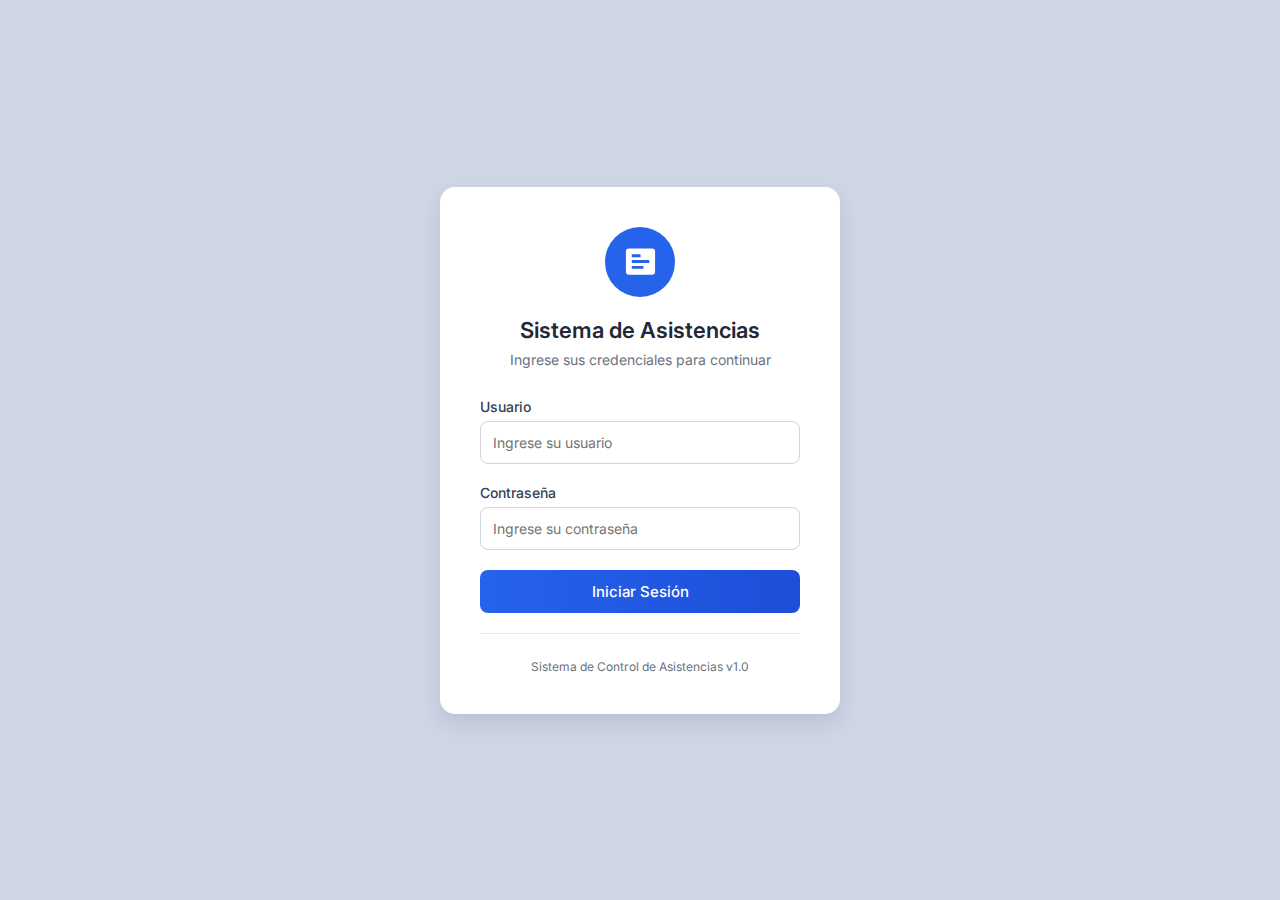
<file: index.html>
<!DOCTYPE html>
<html lang="es">
<head>
    <meta charset="UTF-8">
    <title>Sistema de Asistencias</title>
    <meta name="viewport" content="width=device-width, initial-scale=1.0">

    <!-- Google Fonts -->
    <link href="https://fonts.googleapis.com/css2?family=Inter:wght@400;500;600&display=swap" rel="stylesheet">

    <style>
        * {
            margin: 0;
            padding: 0;
            box-sizing: border-box;
            font-family: 'Inter', sans-serif;
        }

        body {
            height: 100vh;
            background: #cfd6e6;
            display: flex;
            justify-content: center;
            align-items: center;
        }

        .login-container {
            background: #ffffff;
            width: 400px;
            padding: 40px;
            border-radius: 15px;
            box-shadow: 0 10px 25px rgba(0, 0, 0, 0.1);
            text-align: center;
        }

        .icon-circle {
            width: 70px;
            height: 70px;
            background: #2563eb;
            border-radius: 50%;
            margin: 0 auto 20px;
            display: flex;
            align-items: center;
            justify-content: center;
        }

        .icon-circle svg {
            width: 35px;
            height: 35px;
            fill: white;
        }

        h1 {
            font-size: 22px;
            font-weight: 600;
            margin-bottom: 8px;
            color: #1f2937;
        }

        .subtitle {
            font-size: 14px;
            color: #6b7280;
            margin-bottom: 30px;
        }

        .form-group {
            text-align: left;
            margin-bottom: 20px;
        }

        label {
            font-size: 14px;
            font-weight: 500;
            color: #374151;
            display: block;
            margin-bottom: 6px;
        }

        input {
            width: 100%;
            padding: 12px;
            border-radius: 8px;
            border: 1px solid #d1d5db;
            font-size: 14px;
            outline: none;
            transition: 0.3s;
        }

        input:focus {
            border-color: #2563eb;
            box-shadow: 0 0 0 2px rgba(37, 99, 235, 0.2);
        }

        .btn {
            width: 100%;
            padding: 12px;
            background: linear-gradient(to right, #2563eb, #1d4ed8);
            border: none;
            border-radius: 8px;
            color: white;
            font-size: 15px;
            font-weight: 500;
            cursor: pointer;
            transition: 0.3s;
        }

        .btn:hover {
            opacity: 0.9;
        }

        .footer {
            margin-top: 25px;
            font-size: 12px;
            color: #6b7280;
        }

        hr {
            margin: 20px 0;
            border: none;
            height: 1px;
            background: #e5e7eb;
        }
    </style>
</head>

<body>

<div class="login-container">
    
    <div class="icon-circle">
        <!-- Icono tipo credencial -->
        <svg viewBox="0 0 24 24">
            <path d="M4 3h16a2 2 0 012 2v14a2 2 0 01-2 2H4a2 2 0 01-2-2V5a2 2 0 012-2zm2 4v2h6V7H6zm0 4v2h12v-2H6zm0 4v2h8v-2H6z"/>
        </svg>
    </div>

    <h1>Sistema de Asistencias</h1>
    <p class="subtitle">Ingrese sus credenciales para continuar</p>

    <form>
        <div class="form-group">
            <label for="usuario">Usuario</label>
            <input type="text" id="usuario" placeholder="Ingrese su usuario" required>
        </div>

        <div class="form-group">
            <label for="password">Contraseña</label>
            <input type="password" id="password" placeholder="Ingrese su contraseña" required>
        </div>

        <button type="submit" class="btn">Iniciar Sesión</button>
    </form>

    <hr>

    <div class="footer">
        Sistema de Control de Asistencias v1.0
    </div>

</div>

</body>
</html>
</file>
